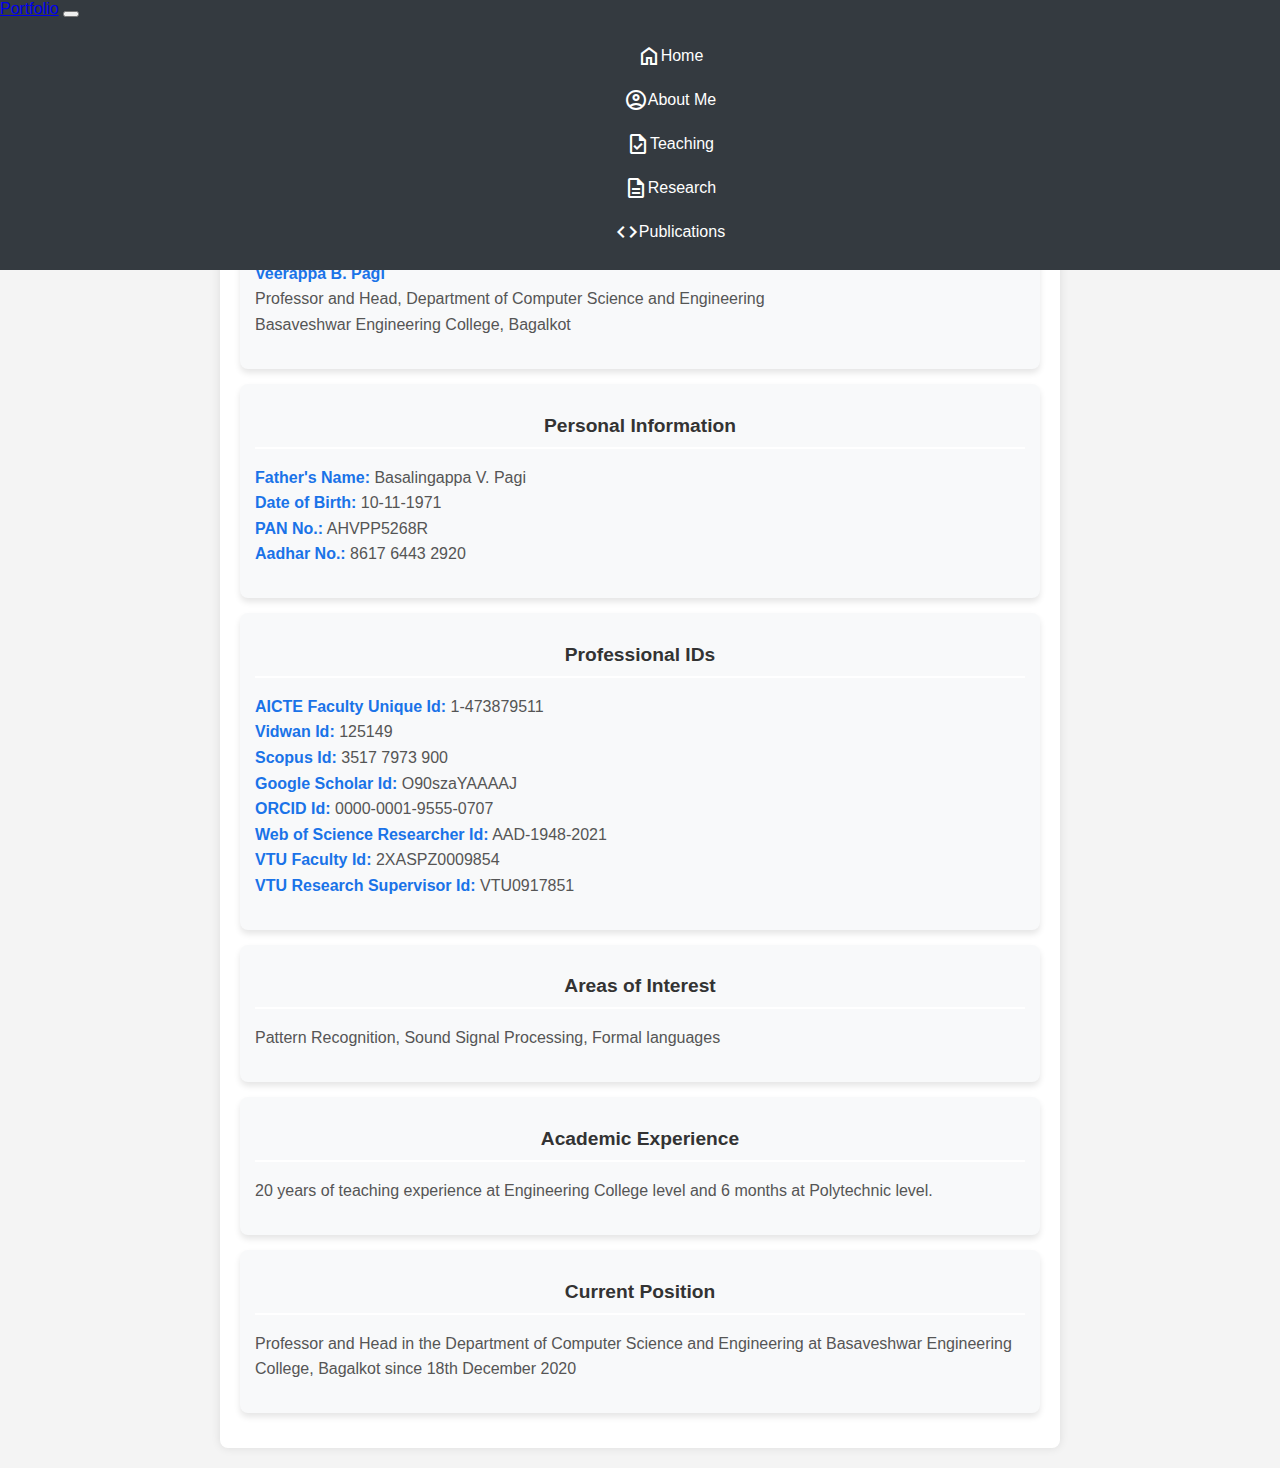
<file: about.html>
<!DOCTYPE html>
<html lang="en">
  <head>
    <meta charset="UTF-8" />
    <meta name="viewport" content="width=device-width, initial-scale=1.0" />
    <link
      href="https://cdn.jsdelivr.net/npm/bootstrap@5.0.2/dist/css/bootstrap.min.css"
      rel="stylesheet"
      integrity="sha384-EVSTQN3/azprG1Anm3QDgpJLIm9Nao0Yz1ztcQTwFspd3yD65VohhpuuCOmLASjC"
      crossorigin="anonymous"
    />
    <link
      rel="stylesheet"
      href="https://fonts.googleapis.com/css2?family=Material+Symbols+Outlined:opsz,wght,FILL,GRAD@20..48,100..700,0..1,-50..200"
    />
    <link rel="stylesheet" href="about.css" />
    <title>About Veerappa B. Pagi</title>
    <style>
      /* General body settings */
      body {
        font-family: "Arial", sans-serif;
        margin: 0;
        padding: 0;
        background-color: #f4f4f4;
      }

      /* Navbar Style (Stays on top) */
      nav.navbar {
        position: fixed;
        top: 0;
        width: 100%;
        z-index: 1000;
        background-color: #343a40;
      }

      .navbar-nav {
        margin-left: 20px;
      }

      /* Content container aligned to the left */
      .container {
        margin-top: 80px; /* Adjust for fixed navbar */
        margin-left: 0;
        max-width: 100%;
        padding-left: 20px;
        padding-right: 20px;
      }

      /* Section Styling */
      .about-section {
        background-color: #fff;
        padding: 20px;
        border-radius: 8px;
        box-shadow: 0 0 10px rgba(0, 0, 0, 0.1);
        transition: transform 0.3s ease-in-out;
      }

      .about-section:hover {
        transform: scale(1.02);
      }

      .about-section h1 {
        color: #333;
        text-align: left;
      }

      .info-box {
        background-color: #f8f9fa;
        padding: 15px;
        margin-bottom: 15px;
        border-radius: 8px;
        box-shadow: 0 4px 6px rgba(0, 0, 0, 0.1);
      }

      .info-box h2 {
        color: #333;
        font-size: 1.2rem;
        margin-bottom: 10px;
      }

      .info-box p {
        color: #555;
      }

      /* Navbar links styling */
      .navbar-nav .nav-link {
        display: flex;
        align-items: center;
        padding: 10px;
        text-decoration: none;
        color: white;
        transition: background-color 0.3s ease;
      }

      .navbar-nav .nav-link:hover {
        background-color: #495057;
        border-radius: 5px;
      }

      /* Responsive Design */
      @media (max-width: 767px) {
        .container {
          padding-left: 10px;
          padding-right: 10px;
        }
      }
    </style>
  </head>

  <body>
    <!-- Navbar -->
    <nav class="navbar navbar-expand-lg navbar-dark">
      <div class="container-fluid">
        <a class="navbar-brand" href="index.html">Portfolio</a>
        <button
          class="navbar-toggler"
          type="button"
          data-bs-toggle="collapse"
          data-bs-target="#navbarNav"
          aria-controls="navbarNav"
          aria-expanded="false"
          aria-label="Toggle navigation"
        >
          <span class="navbar-toggler-icon"></span>
        </button>
        <div class="collapse navbar-collapse" id="navbarNav">
          <ul class="navbar-nav">
            <li class="nav-item">
              <a class="nav-link active" href="index.html">
                <span class="material-symbols-outlined">home</span> Home
              </a>
            </li>
            <li class="nav-item">
              <a class="nav-link" href="about.html">
                <span class="material-symbols-outlined">account_circle</span>
                About Me
              </a>
            </li>
            <li class="nav-item">
              <a class="nav-link" href="teaching.html">
                <span class="material-symbols-outlined">task</span> Teaching
              </a>
            </li>
            <li class="nav-item">
              <a class="nav-link" href="research.html">
                <span class="material-symbols-outlined">description</span>
                Research
              </a>
            </li>
            <li class="nav-item">
              <a class="nav-link" href="publications.html">
                <span class="material-symbols-outlined">code</span> Publications
              </a>
            </li>
          </ul>
        </div>
      </div>
    </nav>

    <!-- Main Content -->
    <div class="container">
      <section class="about-section">
        <h1>About Veerappa B. Pagi</h1>
        <div class="about-content">
          <div class="row">
            <div class="col-md-6">
              <div class="info-box">
                <h2>Profile</h2>
                <p>
                  <strong>Veerappa B. Pagi</strong><br />
                  Professor and Head, Department of Computer Science and
                  Engineering<br />
                  Basaveshwar Engineering College, Bagalkot
                </p>
              </div>
              <div class="info-box">
                <h2>Personal Information</h2>
                <p>
                  <strong>Father's Name:</strong> Basalingappa V. Pagi<br />
                  <strong>Date of Birth:</strong> 10-11-1971<br />
                  <strong>PAN No.:</strong> AHVPP5268R<br />
                  <strong>Aadhar No.:</strong> 8617 6443 2920
                </p>
              </div>
            </div>

            <div class="col-md-6">
              <div class="info-box">
                <h2>Professional IDs</h2>
                <p>
                  <strong>AICTE Faculty Unique Id:</strong> 1-473879511<br />
                  <strong>Vidwan Id:</strong> 125149<br />
                  <strong>Scopus Id:</strong> 3517 7973 900<br />
                  <strong>Google Scholar Id:</strong> O90szaYAAAAJ<br />
                  <strong>ORCID Id:</strong> 0000-0001-9555-0707<br />
                  <strong>Web of Science Researcher Id:</strong>
                  AAD-1948-2021<br />
                  <strong>VTU Faculty Id:</strong> 2XASPZ0009854<br />
                  <strong>VTU Research Supervisor Id:</strong> VTU0917851
                </p>
              </div>

              <div class="info-box">
                <h2>Areas of Interest</h2>
                <p>
                  Pattern Recognition, Sound Signal Processing, Formal languages
                </p>
              </div>

              <div class="info-box">
                <h2>Academic Experience</h2>
                <p>
                  20 years of teaching experience at Engineering College level
                  and 6 months at Polytechnic level.
                </p>
              </div>

              <div class="info-box">
                <h2>Current Position</h2>
                <p>
                  Professor and Head in the Department of Computer Science and
                  Engineering at Basaveshwar Engineering College, Bagalkot since
                  18th December 2020
                </p>
              </div>
            </div>
          </div>
        </div>
      </section>
    </div>

    <script
      src="https://cdn.jsdelivr.net/npm/bootstrap@5.0.2/dist/js/bootstrap.bundle.min.js"
      integrity="sha384-MrcW6ZMFYlzcLA8Nl+NtUVF0sA7MsXsP1UyJoMp4YLEuNSfAP+JcXn/tWtIaxVXM"
      crossorigin="anonymous"
    ></script>
  </body>
</html>
</file>
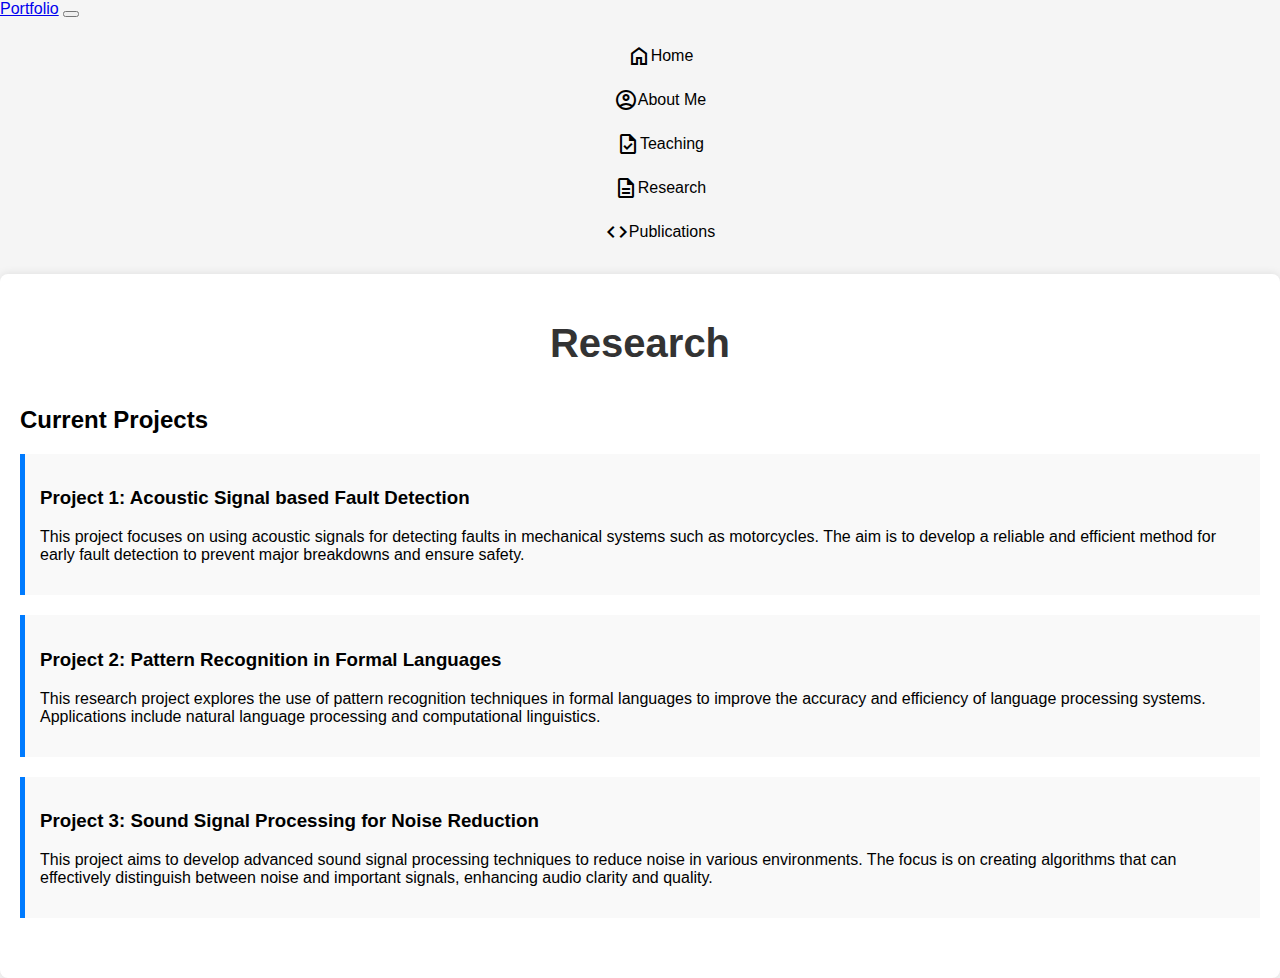
<file: research.html>
<!DOCTYPE html>
<html lang="en">
  <head>
    <meta charset="UTF-8" />
    <meta name="viewport" content="width=device-width, initial-scale=1.0" />
    <title>Research - Veerappa B. Pagi</title>
    <link
      href="https://cdn.jsdelivr.net/npm/bootstrap@5.0.2/dist/css/bootstrap.min.css"
      rel="stylesheet"
      integrity="sha384-EVSTQN3/azprG1Anm3QDgpJLIm9Nao0Yz1ztcQTwFspd3yD65VohhpuuCOmLASjC"
      crossorigin="anonymous"
    />
    <link
      rel="stylesheet"
      href="https://fonts.googleapis.com/css2?family=Material+Symbols+Outlined:opsz,wght,FILL,GRAD@20..48,100..700,0..1,-50..200"
    />
    <link rel="stylesheet" href="research.css" />
  </head>
  <body>
    <nav class="navbar navbar-expand-lg navbar-dark bg-dark">
      <div class="container-fluid">
        <a class="navbar-brand" href="index.html">Portfolio</a>
        <button
          class="navbar-toggler"
          type="button"
          data-bs-toggle="collapse"
          data-bs-target="#navbarNav"
          aria-controls="navbarNav"
          aria-expanded="false"
          aria-label="Toggle navigation"
        >
          <span class="navbar-toggler-icon"></span>
        </button>
        <div class="collapse navbar-collapse navModify" id="navbarNav">
          <ul class="navbar-nav">
            <li class="nav-item">
              <a
                class="nav-link active navAlign"
                aria-current="page"
                href="index.html"
              >
                <span class="material-symbols-outlined">home</span>Home
              </a>
            </li>
            <li class="nav-item">
              <a class="nav-link active navAlign" href="about.html">
                <span class="material-symbols-outlined">account_circle</span
                >About Me
              </a>
            </li>
            <li class="nav-item">
              <a class="nav-link active navAlign" href="teaching.html">
                <span class="material-symbols-outlined">task</span>Teaching
              </a>
            </li>
            <li class="nav-item">
              <a class="nav-link active navAlign" href="research.html">
                <span class="material-symbols-outlined">description</span
                >Research
              </a>
            </li>
            <li class="nav-item">
              <a class="nav-link active navAlign" href="publications.html">
                <span class="material-symbols-outlined">code</span>Publications
              </a>
            </li>
          </ul>
        </div>
      </div>
    </nav>

    <div class="container">
      <h1>Research</h1>

      <div id="current-projects">
        <h2>Current Projects</h2>
        <div class="project animate-on-scroll">
          <h3>Project 1: Acoustic Signal based Fault Detection</h3>
          <p>
            This project focuses on using acoustic signals for detecting faults
            in mechanical systems such as motorcycles. The aim is to develop a
            reliable and efficient method for early fault detection to prevent
            major breakdowns and ensure safety.
          </p>
        </div>
        <div class="project animate-on-scroll">
          <h3>Project 2: Pattern Recognition in Formal Languages</h3>
          <p>
            This research project explores the use of pattern recognition
            techniques in formal languages to improve the accuracy and
            efficiency of language processing systems. Applications include
            natural language processing and computational linguistics.
          </p>
        </div>
        <div class="project animate-on-scroll">
          <h3>Project 3: Sound Signal Processing for Noise Reduction</h3>
          <p>
            This project aims to develop advanced sound signal processing
            techniques to reduce noise in various environments. The focus is on
            creating algorithms that can effectively distinguish between noise
            and important signals, enhancing audio clarity and quality.
          </p>
        </div>
      </div>
    </div>

    <script>
      document.addEventListener("DOMContentLoaded", function () {
        const observer = new IntersectionObserver((entries) => {
          entries.forEach((entry) => {
            if (entry.isIntersecting) {
              entry.target.classList.add("visible");
            }
          });
        });

        const elements = document.querySelectorAll(".animate-on-scroll");
        elements.forEach((el) => observer.observe(el));
      });
    </script>

    <script
      src="https://cdn.jsdelivr.net/npm/bootstrap@5.0.2/dist/js/bootstrap.bundle.min.js"
      integrity="sha384-MrcW6ZMFYlzcLA8Nl+NtUVF0sA7MsXsP1UyJoMp4YLEuNSfAP+JcXn/tWtIaxVXM"
      crossorigin="anonymous"
    ></script>
  </body>
</html>
</file>
<file: about.css>
/* General about section */
.about-section {
  background-color: #f9f9f9; /* Light gray for a professional look */
  padding: 20px;
  margin: 20px auto;
  max-width: 800px;
  box-shadow: 0 2px 8px rgba(0, 0, 0, 0.1); /* Subtle shadow */
  border-radius: 8px;
  transition: all 0.3s ease-in-out; /* Smooth transition for hover */
}

/* Header styles */
.about-section h1,
.about-section h2 {
  text-align: center;
  color: #333; /* Dark gray for readability */
  animation: fadeIn 1s ease-out; /* Fade-in animation */
}

/* Paragraph text styles */
.about-content p {
  line-height: 1.6;
  color: #555; /* Darker gray for text */
  font-size: 1rem;
}

/* Strong text styles */
.about-content strong {
  color: #1a73e8; /* Professional blue for emphasis */
}

/* Info box style */
.info-box {
  background: #1a73e8; /* Professional blue */
  color: white;
  padding: 20px;
  margin-bottom: 20px;
  border-radius: 8px;
  box-shadow: 0 4px 12px rgba(0, 0, 0, 0.1); /* Subtle shadow */
  transition: transform 0.3s ease, box-shadow 0.3s ease; /* Subtle hover effect */
  animation: slideUp 1s ease-out; /* Slide-in animation */
}

.info-box:hover {
  transform: translateY(-5px); /* Slight lift on hover */
  box-shadow: 0 6px 16px rgba(0, 0, 0, 0.15); /* Enhanced shadow on hover */
}

/* Info box heading */
.info-box h2 {
  border-bottom: 2px solid #ffffff;
  padding-bottom: 10px;
  margin-bottom: 15px;
  font-size: 1.25rem;
  font-weight: 600;
}

/* Centered text */
.text-center {
  text-align: center;
  color: #333;
}

/* Container for general layout */
.container {
  max-width: 1200px;
  margin: 0 auto;
}

/* Mobile responsiveness */
@media (max-width: 767px) {
  .info-box {
    margin-bottom: 15px;
  }

  .about-section {
    padding: 15px;
  }

  .info-box {
    padding: 15px;
  }

  .info-box h2 {
    font-size: 1.15rem;
  }

  .info-box p {
    font-size: 0.95rem;
  }
}

/* Icon styling */
.icon2 svg {
  margin: 0px 12px;
  color: #1a73e8; /* Blue color for icons */
  width: 28px;
  height: 28px;
  transition: color 0.3s ease; /* Smooth transition for hover effect */
}

.icon2 svg:hover {
  color: #0056b3; /* Darker blue on hover */
}

/* Navbar styling */
.nav-item {
  display: flex;
  align-items: center;
  justify-content: center;
  margin: 0px 10px;
  border-radius: 5px;
}

.navbar-nav .nav-link {
  display: flex;
  align-items: center;
  padding: 8px 16px;
  text-decoration: none;
  color: #333;
  transition: color 0.3s ease, background-color 0.3s ease; /* Smooth transition */
}

/* Navbar hover effect */
.navbar-nav .nav-link:hover {
  color: #ffffff;
  background-color: #007bff; /* Professional blue background */
  border-radius: 5px;
}

/* Fade-in animation for headers */
@keyframes fadeIn {
  0% {
    opacity: 0;
    transform: translateY(-20px);
  }
  100% {
    opacity: 1;
    transform: translateY(0);
  }
}

/* Slide-up animation for info boxes */
@keyframes slideUp {
  0% {
    opacity: 0;
    transform: translateY(30px);
  }
  100% {
    opacity: 1;
    transform: translateY(0);
  }
}
</file>
<file: research.css>
body {
  font-family: Arial, sans-serif;
  margin: 0;
  padding: 0;
  background-color: #f5f5f5;
}

.navbar {
  margin-bottom: 20px;
}

.container {
  background: #fff;
  padding: 20px;
  border-radius: 8px;
  box-shadow: 0 0 10px rgba(0, 0, 0, 0.1);
}

h1 {
  text-align: center;
  margin-bottom: 40px;
  font-size: 2.5em;
  color: #333;
}

#research-areas,
#current-projects {
  margin-bottom: 40px;
}

.project {
  margin-bottom: 20px;
  padding: 15px;
  border-left: 5px solid #007bff;
  background: #f9f9f9;
  transition: all 0.3s ease-in-out;
}

.project:hover {
  background: #eef;
}

.animate-on-scroll {
  opacity: 0;
  transform: translateY(20px);
  transition: all 0.5s ease-in-out;
}

.animate-on-scroll.visible {
  opacity: 1;
  transform: translateY(0);
}

.icon2 svg {
    margin: 0px 20px 0px 10px;
    color: aliceblue;
    width: 32px;
    height: 32px;
  }
  
  .nav-item {
    display: flex;
    align-items: center;
    justify-content: center;
    margin: 0px 10px 0px 10px;
    border-radius: 5px;
  }
  .navbar-nav .nav-link {
    display: flex;
    align-items: center; /* Align text vertically */
    padding: 10px; /* Space around text */
    text-decoration: none; /* Remove underline */
    color: #000; /* Default text color */
    transition: color 0.5s ease-in-out, background-color 0.3s ease-in-out; /* Smooth transition */
  }
  
  /* Hover effect */
  .navbar-nav .nav-link:hover {
    color: #fff; /* Text color on hover */
    background-color: grey;
    border-radius: 5px;
    /* Background color on hover */
  }
</file>
